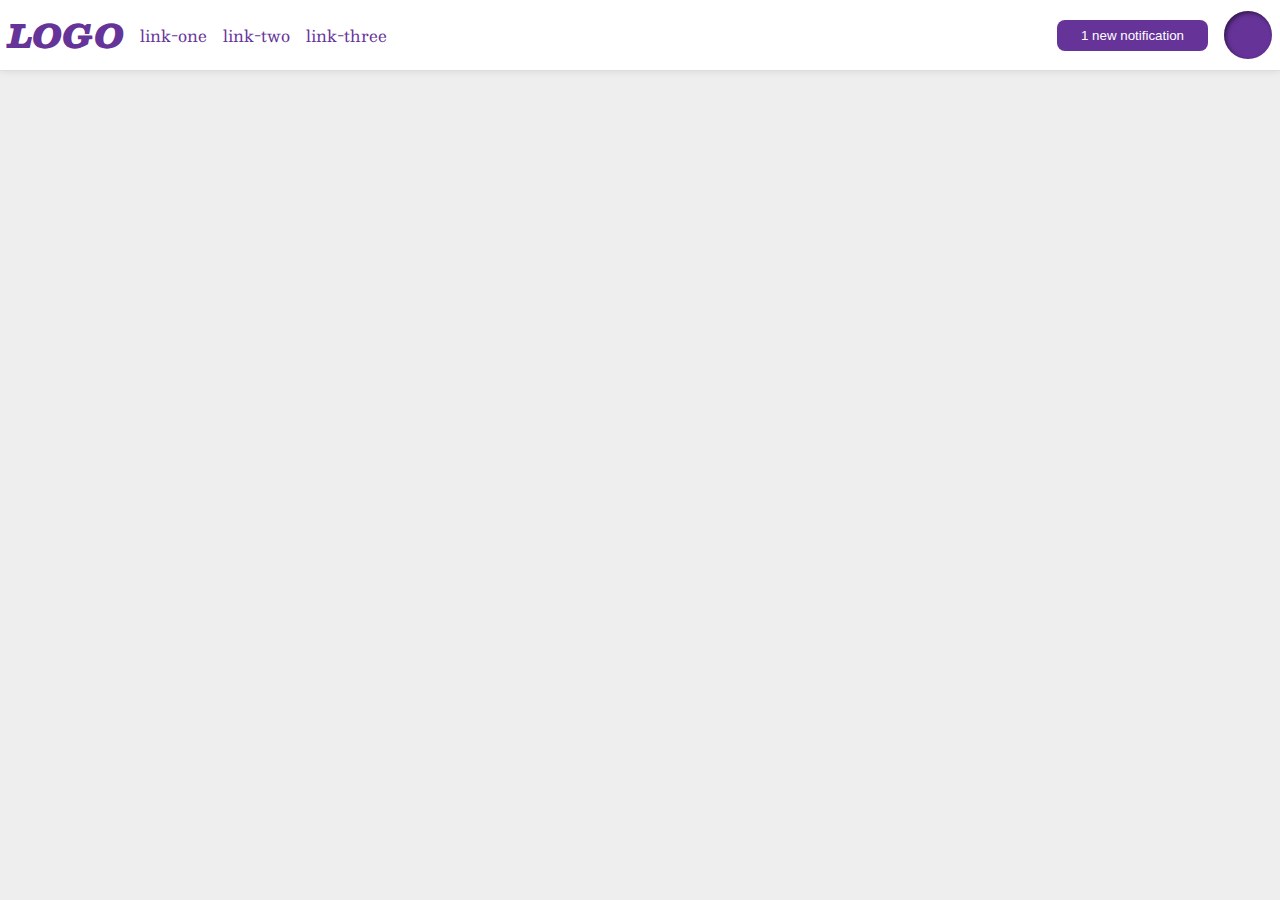
<file: foundations/flex/03-flex-header-2/index.html>
<!doctype html>
<html lang="en">
  <head>
    <meta charset="UTF-8" />
    <meta http-equiv="X-UA-Compatible" content="IE=edge" />
    <meta name="viewport" content="width=device-width, initial-scale=1.0" />
    <title>Flex Header 2</title>
    <link rel="stylesheet" href="style.css" />
  </head>
  <body>
    <div class="header">
      <div class="left-header">
        <div class="logo">LOGO</div>
        <ul class="links">
          <li><a href="https://google.com">link-one</a></li>
          <li><a href="https://google.com">link-two</a></li>
          <li><a href="https://google.com">link-three</a></li>
        </ul>
      </div>
      
      <div class="right-header">
        <button class="notifications">1 new notification</button>
        <div class="profile-image"></div>
      </div>
    </div>
  </body>
</html>
</file>
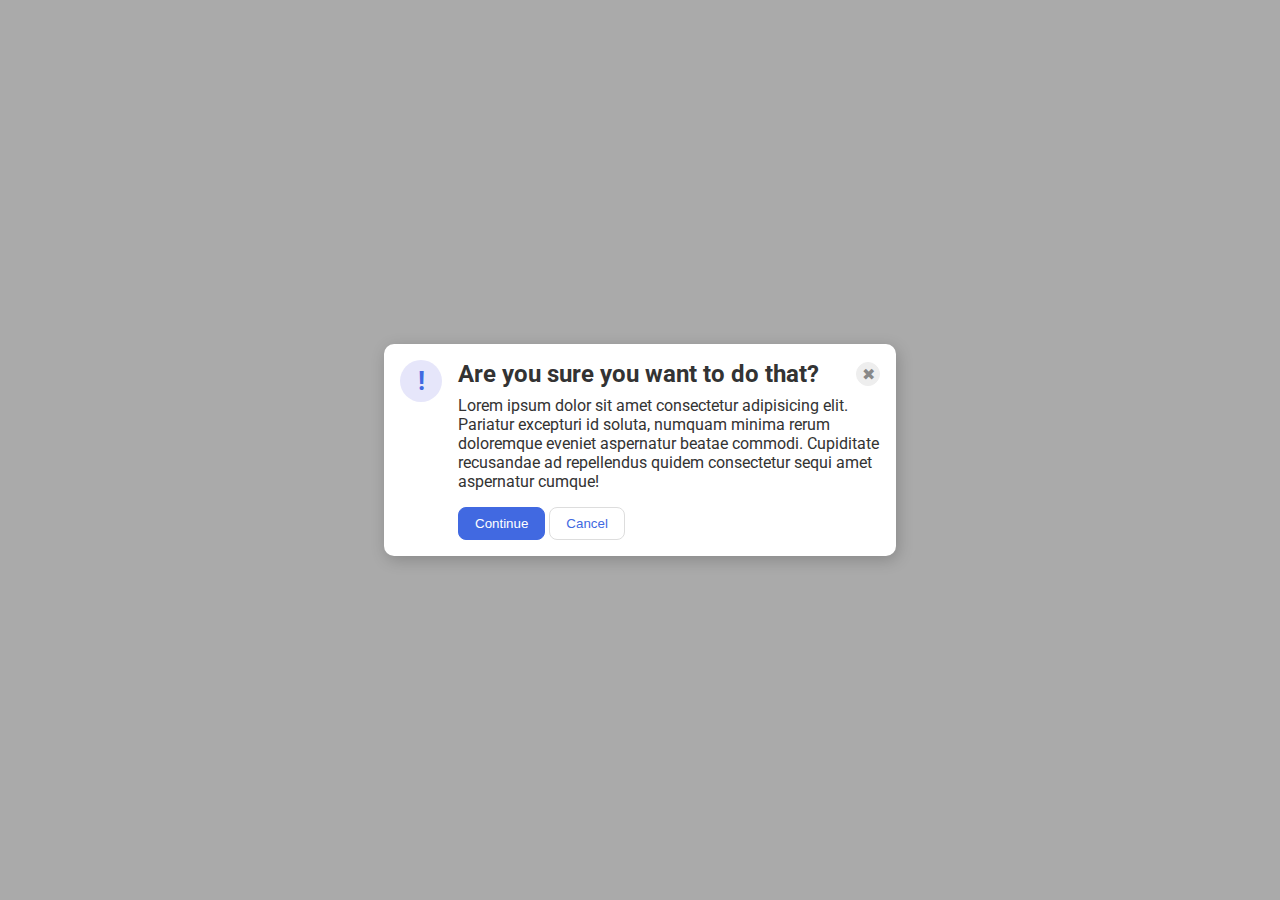
<file: foundations/flex/05-flex-modal/index.html>
<!doctype html>
<html lang="en">
  <head>
    <meta charset="UTF-8" />
    <meta http-equiv="X-UA-Compatible" content="IE=edge" />
    <meta name="viewport" content="width=device-width, initial-scale=1.0" />
    <link rel="stylesheet" href="style.css" />
    <title>Modal</title>
  </head>
  <body>
    <div class="modal">
      <div class="icon">!</div>
      <div class="container">
        <div class="header">
          Are you sure you want to do that?
          <button class="close-button">✖</button>
        </div>
        <div class="text">
          Lorem ipsum dolor sit amet consectetur adipisicing elit. Pariatur
          excepturi id soluta, numquam minima rerum doloremque eveniet
          aspernatur beatae commodi. Cupiditate recusandae ad repellendus quidem
          consectetur sequi amet aspernatur cumque!
        </div>
        <button class="continue">Continue</button>
        <button class="cancel">Cancel</button>
      </div>
    </div>
  </body>
</html>
</file>
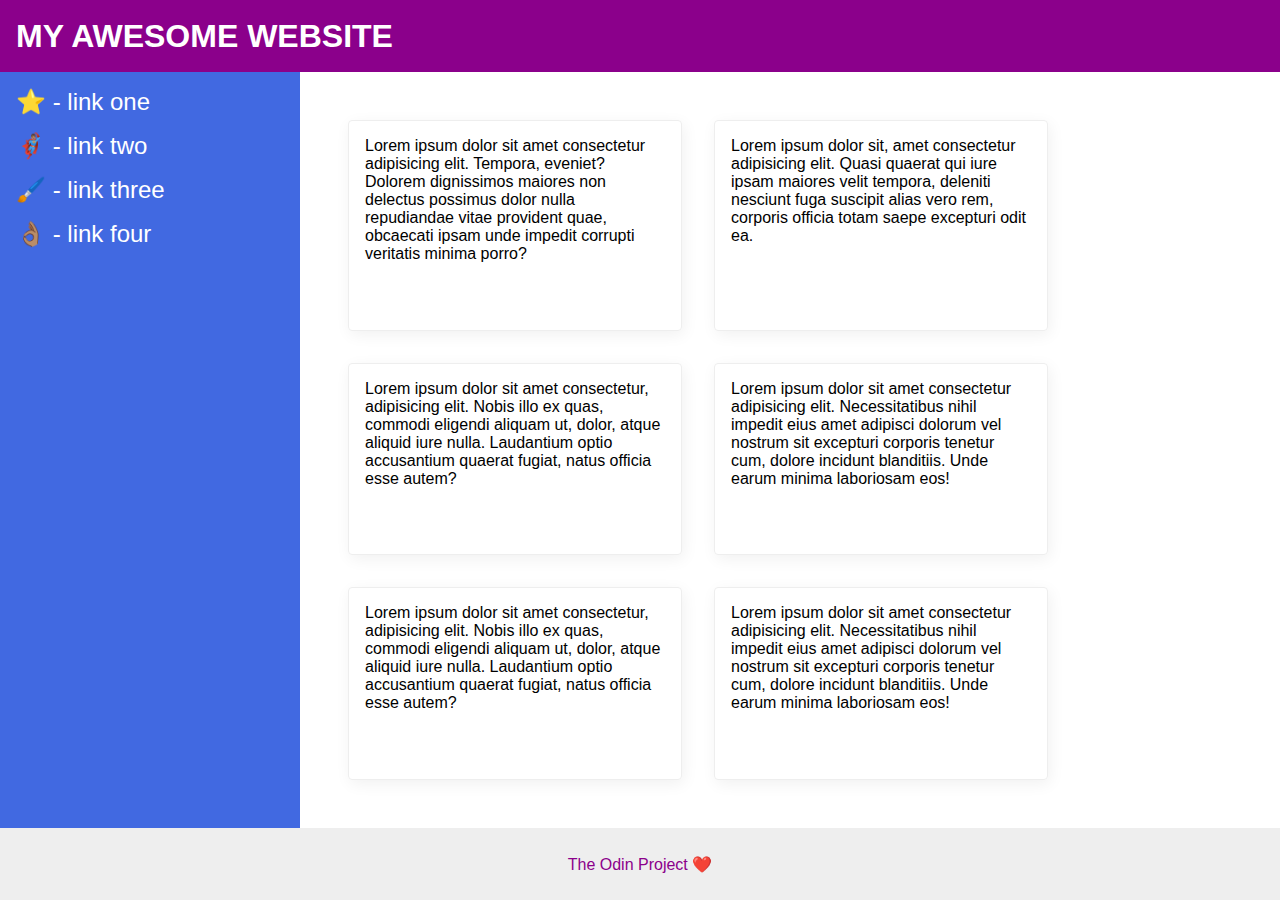
<file: foundations/flex/07-flex-layout-2/index.html>
<!doctype html>
<html lang="en">
  <head>
    <meta charset="UTF-8" />
    <meta http-equiv="X-UA-Compatible" content="IE=edge" />
    <meta name="viewport" content="width=device-width, initial-scale=1.0" />
    <title>The Holy Grail</title>
    <link rel="stylesheet" href="style.css" />
  </head>
  <body>
    <div class="header">MY AWESOME WEBSITE</div>
    
    <div class="main">
      <div class="sidebar">
        <ul>
          <li><a href="#">⭐ - link one</a></li>
          <li><a href="#">🦸🏽‍♂️ - link two</a></li>
          <li><a href="#">🖌️ - link three</a></li>
          <li><a href="#">👌🏽 - link four</a></li>
        </ul>
      </div>

      <div class="card-container">
        <div class="card">
          Lorem ipsum dolor sit amet consectetur adipisicing elit. Tempora,
          eveniet? Dolorem dignissimos maiores non delectus possimus dolor nulla
          repudiandae vitae provident quae, obcaecati ipsam unde impedit
          corrupti veritatis minima porro?
        </div>
        <div class="card">
          Lorem ipsum dolor sit, amet consectetur adipisicing elit. Quasi
          quaerat qui iure ipsam maiores velit tempora, deleniti nesciunt fuga
          suscipit alias vero rem, corporis officia totam saepe excepturi odit
          ea.
        </div>
        <div class="card">
          Lorem ipsum dolor sit amet consectetur, adipisicing elit. Nobis illo
          ex quas, commodi eligendi aliquam ut, dolor, atque aliquid iure nulla.
          Laudantium optio accusantium quaerat fugiat, natus officia esse autem?
        </div>
        <div class="card">
          Lorem ipsum dolor sit amet consectetur adipisicing elit.
          Necessitatibus nihil impedit eius amet adipisci dolorum vel nostrum
          sit excepturi corporis tenetur cum, dolore incidunt blanditiis. Unde
          earum minima laboriosam eos!
        </div>
        <div class="card">
          Lorem ipsum dolor sit amet consectetur, adipisicing elit. Nobis illo
          ex quas, commodi eligendi aliquam ut, dolor, atque aliquid iure nulla.
          Laudantium optio accusantium quaerat fugiat, natus officia esse autem?
        </div>
        <div class="card">
          Lorem ipsum dolor sit amet consectetur adipisicing elit.
          Necessitatibus nihil impedit eius amet adipisci dolorum vel nostrum
          sit excepturi corporis tenetur cum, dolore incidunt blanditiis. Unde
          earum minima laboriosam eos!
        </div>
      </div>
    </div>

    <div class="footer">The Odin Project ❤️</div>
  </body>
</html>
</file>
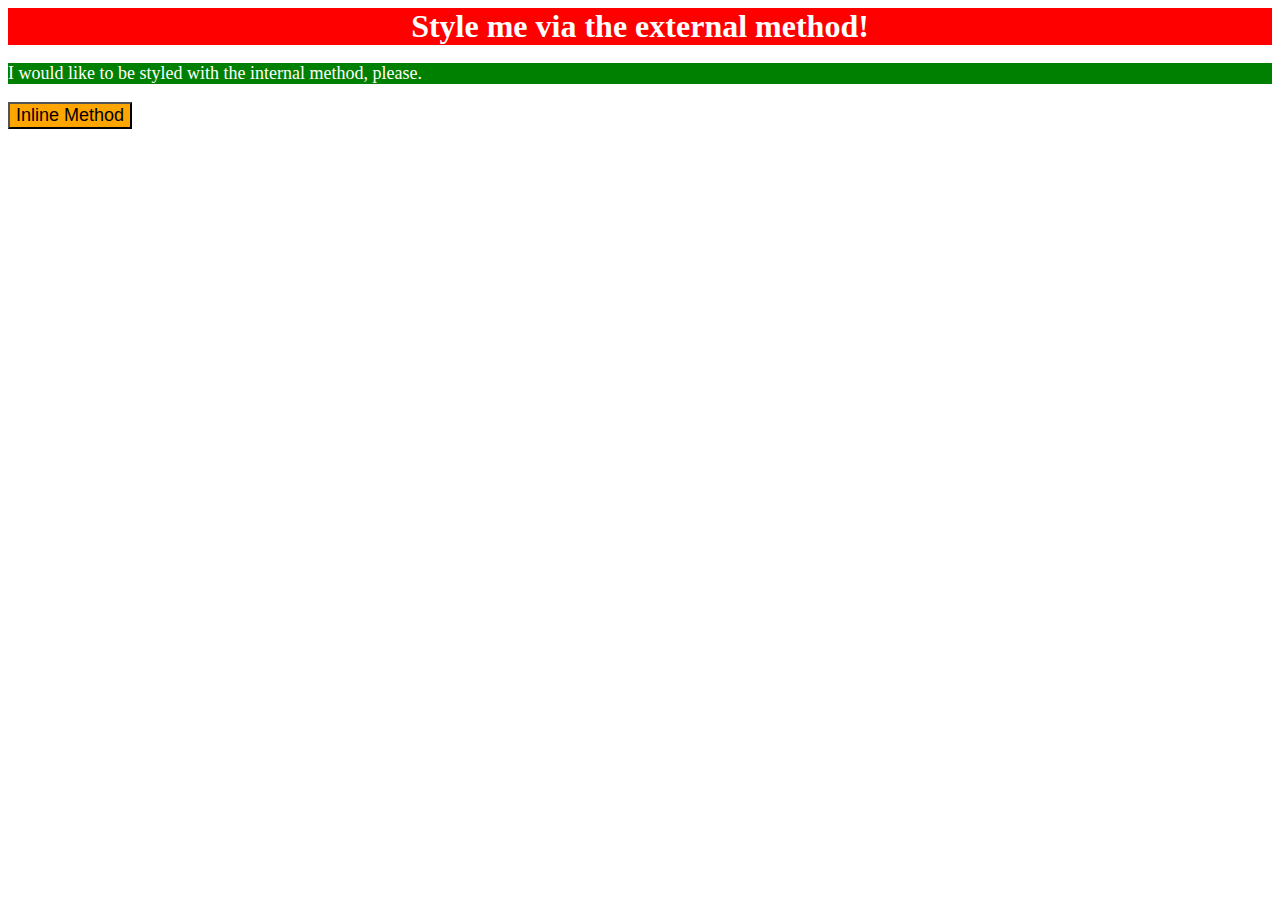
<file: foundations/intro-to-css/01-css-methods/index.html>
<!doctype html>
<html lang="en">
  <head>
    <meta charset="UTF-8" />
    <meta http-equiv="X-UA-Compatible" content="IE=edge" />
    <meta name="viewport" content="width=device-width, initial-scale=1.0" />
    <title>Methods for Adding CSS</title>
    <link rel="stylesheet" href="styles.css" />

    <style>
      p {
        background-color: green;
        color: white;
        font-size: 18px;
      }
    </style>
  </head>
  <body>
    <div>Style me via the external method!</div>
    <p>I would like to be styled with the internal method, please.</p>
    <button style="background-color: orange; font-size: 18px">
      Inline Method
    </button>
  </body>
</html>
</file>
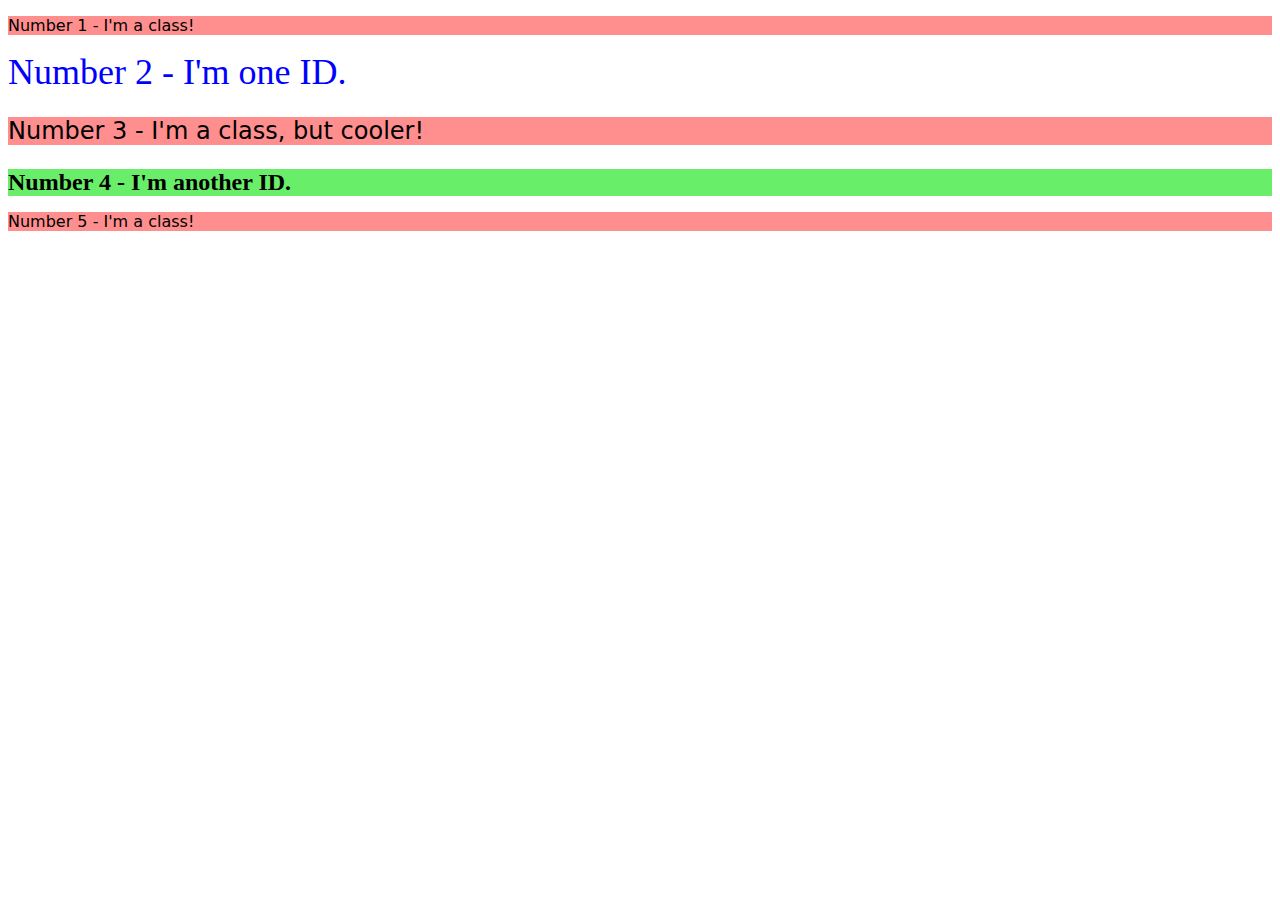
<file: foundations/intro-to-css/02-class-id-selectors/index.html>
<!doctype html>
<html lang="en">
  <head>
    <meta charset="UTF-8" />
    <meta http-equiv="X-UA-Compatible" content="IE=edge" />
    <meta name="viewport" content="width=device-width, initial-scale=1.0" />
    <title>Class and ID Selectors</title>
    <link rel="stylesheet" href="style.css" />
  </head>
  <body>
    <p class="odd-number">Number 1 - I'm a class!</p>
    <div id="number-two">Number 2 - I'm one ID.</div>
    <p class="odd-number text-2xl">Number 3 - I'm a class, but cooler!</p>
    <div id="number-four" class="text-2xl">Number 4 - I'm another ID.</div>
    <p class="odd-number">Number 5 - I'm a class!</p>
  </body>
</html>
</file>
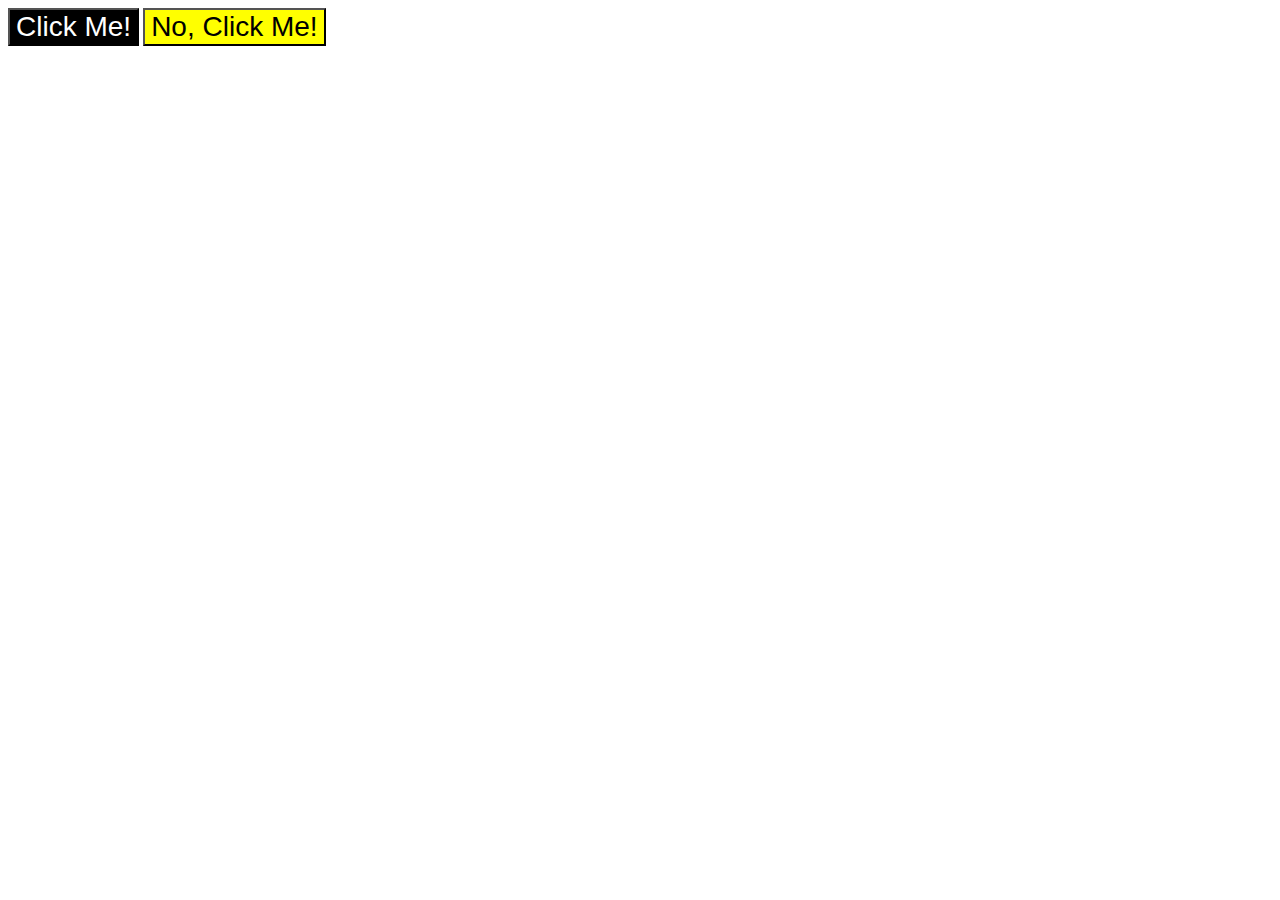
<file: foundations/intro-to-css/03-grouping-selectors/index.html>
<!doctype html>
<html lang="en">
  <head>
    <meta charset="UTF-8" />
    <meta http-equiv="X-UA-Compatible" content="IE=edge" />
    <meta name="viewport" content="width=device-width, initial-scale=1.0" />
    <title>Grouping Selectors</title>
    <link rel="stylesheet" href="style.css" />
  </head>
  <body>
    <button class="black-btn">Click Me!</button>
    <button class="yellow-btn">No, Click Me!</button>
  </body>
</html>
</file>
<file: foundations/flex/03-flex-header-2/style.css>
/* this is some magical font-importing.  
you'll learn about it later. */
@import url('https://fonts.googleapis.com/css2?family=Besley:ital,wght@0,400;1,900&display=swap');

body {
  margin: 0;
  background: #eee;
  font-family: Besley, serif;
}

.header {
  background: white;
  border-bottom: 1px solid #ddd;
  box-shadow: 0 0 8px rgba(0,0,0,.1);
  display: flex;
  justify-content: space-between;
  padding: 8px;
}

.left-header,
.right-header {
  display: flex;
  align-items: center;
  gap: 16px;
}

.profile-image {
  background: rebeccapurple;
  box-shadow: inset 2px 2px 4px rgba(0,0,0,.5);
  border-radius: 50%;
  width: 48px;
  height: 48px;
}

.logo {
  color: rebeccapurple;
  font-size: 32px;
  font-weight: 900;
  font-style: italic;
}

button {
  border: none;
  border-radius: 8px;
  background: rebeccapurple;
  color: white;
  padding: 8px 24px;
}

a {
  /* this removes the line under our links */
  text-decoration: none;
  color: rebeccapurple;
}

ul {
  list-style-type: none;
  display: flex;
  gap: 16px;
  padding: 0;
  margin: 0;
}
</file>
<file: foundations/flex/05-flex-modal/style.css>
@import url("https://fonts.googleapis.com/css2?family=Roboto:wght@400;700&display=swap");

html,
body {
  height: 100%;
}

body {
  font-family: Roboto, sans-serif;
  margin: 0;
  background: #aaa;
  color: #333;
  /* I'll give you this one for free lol */
  display: flex;
  align-items: center;
  justify-content: center;
}

.modal {
  background: white;
  width: 480px;
  border-radius: 10px;
  box-shadow: 2px 4px 16px rgba(0, 0, 0, 0.2);
  display: flex;
  gap: 16px;
  padding: 16px;
}

.icon {
  color: royalblue;
  font-size: 26px;
  font-weight: 700;
  background: lavender;
  width: 42px;
  height: 42px;
  border-radius: 50%;
  display: flex;
  align-items: center;
  justify-content: center;
  flex-shrink: 0;
}

.close-button {
  background: #eee;
  border-radius: 50%;
  color: #888;
  font-weight: 400;
  font-size: 16px;
  height: 24px;
  width: 24px;
  display: flex;
  align-items: center;
  justify-content: center;
  border: 1px solid #eee;
  padding: 0;
}

button {
  cursor: pointer;
  padding: 8px 16px;
  border-radius: 8px;
}

button.continue {
  background: royalblue;
  border: 1px solid royalblue;
  color: white;
}

button.cancel {
  background: white;
  border: 1px solid #ddd;
  color: royalblue;
}

.header {
  display: flex;
  align-items: center;
  justify-content: space-between;
  font-size: 24px;
  font-weight: bold;
  margin-bottom: 8px;
}

.text {
  margin-bottom: 16px;
}
</file>
<file: foundations/flex/07-flex-layout-2/style.css>
body {
  display: flex;
  flex-direction: column;
  font-family:
    -apple-system, BlinkMacSystemFont, "Segoe UI", Roboto, Oxygen, Ubuntu,
    Cantarell, "Open Sans", "Helvetica Neue", sans-serif;
  margin: 0;
  min-height: 100vh;
}

.header {
  display: flex;
  height: 72px;
  background: darkmagenta;
  color: white;
  align-items: center;
  padding: 0px 16px;
  font-size: 32px;
  font-weight: 900;
}

.main {
  display: flex;
  flex: 1;
}

.footer {
  display: flex;
  justify-content: center;
  align-items: center;
  height: 72px;
  background: #eee;
  color: darkmagenta;
}

.sidebar {
  width: 300px;
  background: royalblue;
  box-sizing: border-box;
  flex: 1 0 300px;
  padding: 16px;
}

.card-container {
  display: flex;
  flex-wrap: wrap;
  padding: 48px;
  gap: 32px;
}

.card {
  display: flex;
  flex-direction: column;
  width: 300px;
  padding: 16px;
  border: 1px solid #eee;
  box-shadow: 2px 4px 16px rgba(0, 0, 0, 0.06);
  border-radius: 4px;
}

ul {
  padding: 0;
  margin: 0;
  list-style: none;
}

li {
  margin-bottom: 16px;
}

a {
  color: #fff;
  font-size: 24px;
  text-decoration: none;
}
</file>
<file: foundations/intro-to-css/01-css-methods/styles.css>
div {
  background-color: red;
  color: white;
  font-size: 32px;
  text-align: center;
  font-weight: bold;
}
</file>
<file: foundations/intro-to-css/02-class-id-selectors/style.css>
/* Add CSS Styling */
.odd-number {
  background-color: rgb(255, 143, 143);
  font-family: Verdana, "DejaVu Sans", sans-serif;
}

#number-two {
  color: rgb(0, 0, 255);
  font-size: 36px;
}

.text-2xl {
  font-size: 24px;
}

#number-four {
  background-color: rgb(105, 238, 105);
  font-weight: bold;
}
</file>
<file: foundations/intro-to-css/03-grouping-selectors/style.css>
/* Add CSS Styling */
.black-btn,
.yellow-btn {
  font-size: 28px;
  font-family: Helvetica, "Times New Roman", sans-serif;
}

.black-btn {
  background-color: black;
  color: white;
}

.yellow-btn {
  background-color: yellow;
}
</file>
